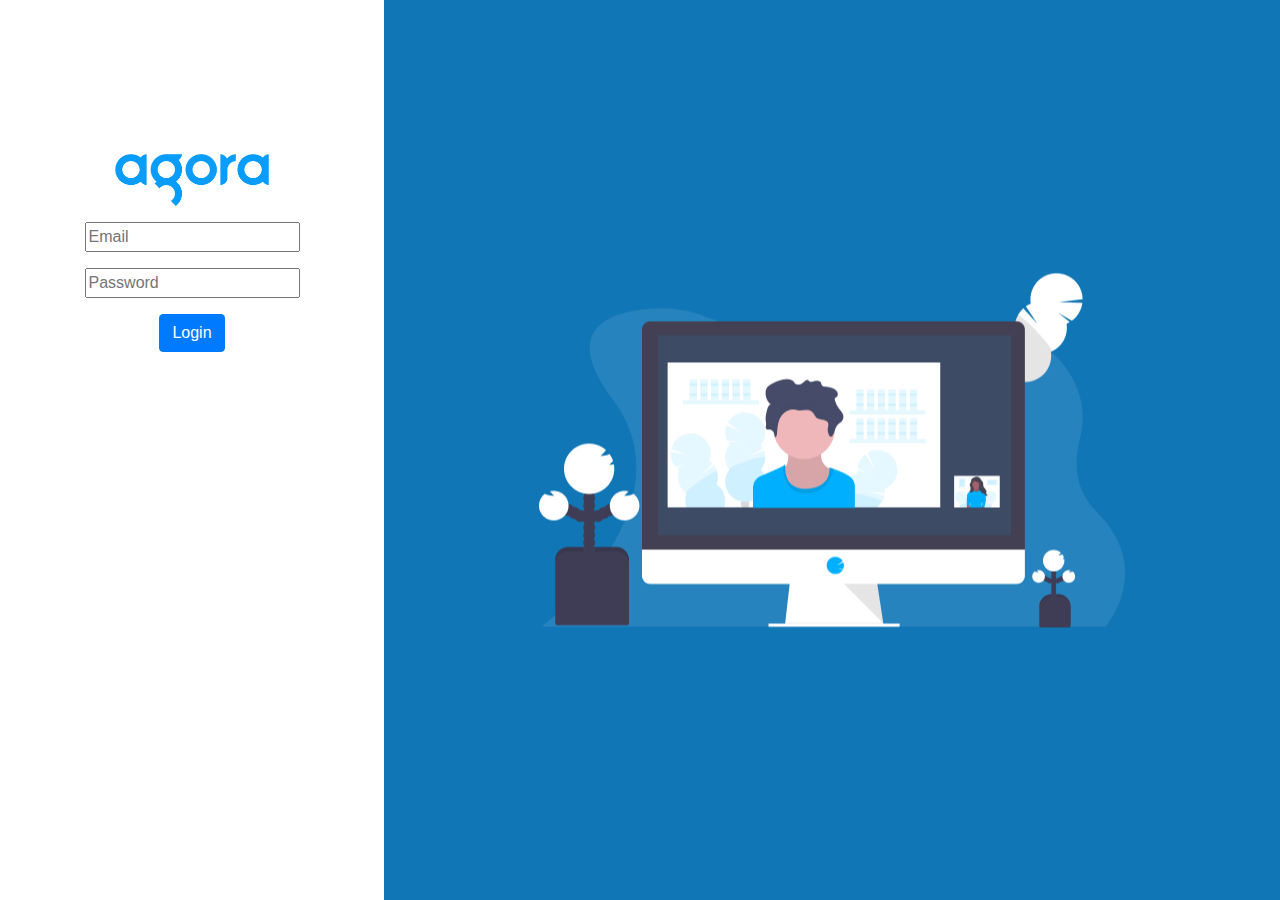
<file: Homework1/index.html>
<!DOCTYPE html>
<html lang="en">

<head>
    <meta charset="UTF-8">
    <meta http-equiv="X-UA-Compatible" content="IE=edge">
    <meta name="viewport" content="width=device-width, initial-scale=1.0">
    <title>Agora LogIn</title>
    <link rel="shortcut icon" href="favicon.ico">

    <!-- CSS and Fonts -->
    <link rel="stylesheet" href="https://stackpath.bootstrapcdn.com/bootstrap/4.3.1/css/bootstrap.min.css"
        integrity="sha384-ggOyR0iXCbMQv3Xipma34MD+dH/1fQ784/j6cY/iJTQUOhcWr7x9JvoRxT2MZw1T" crossorigin="anonymous">
    <link rel="stylesheet" href="./index.css" />
</head>

<body>
    <div class="split left">
        <div class="centered-h">
            <form>
                <div class="form-group">
                    <img src="./images/agora-logo-rbg-blue.png" width="40%" height="30%" alt="Blue Agora Logo">
                </div>
                <div class="form-group">
                    <input type="email" id="email" placeholder="Email" />
                </div>
                <div class="form-group">
                    <input type="password" id="password" placeholder="Password" />
                </div>
                <button type="submit" class="btn btn-primary" id="submitButton"> Login </button>
            </form>
        </div>
    </div>

    <div class="split right">
        <div class="centered-v-h">
            <div class="col" id="background-pic">
                <img src="./images/computer-image.png" alt="Blue Computer Image">
            </div>
        </div>
    </div>
    </div>

    <!-- Scripts -->
    <script src="https://code.jquery.com/jquery-3.3.1.slim.min.js"
        integrity="sha384-q8i/X+965DzO0rT7abK41JStQIAqVgRVzpbzo5smXKp4YfRvH+8abtTE1Pi6jizo" crossorigin="anonymous">
    </script>
    <script src="https://cdnjs.cloudflare.com/ajax/libs/popper.js/1.14.7/umd/popper.min.js"
        integrity="sha384-UO2eT0CpHqdSJQ6hJty5KVphtPhzWj9WO1clHTMGa3JDZwrnQq4sF86dIHNDz0W1" crossorigin="anonymous">
    </script>
    <script src="https://stackpath.bootstrapcdn.com/bootstrap/4.3.1/js/bootstrap.min.js"
        integrity="sha384-JjSmVgyd0p3pXB1rRibZUAYoIIy6OrQ6VrjIEaFf/nJGzIxFDsf4x0xIM+B07jRM" crossorigin="anonymous">
    </script>
    <script src="./index.js"></script>
</body>

</html>
</file>
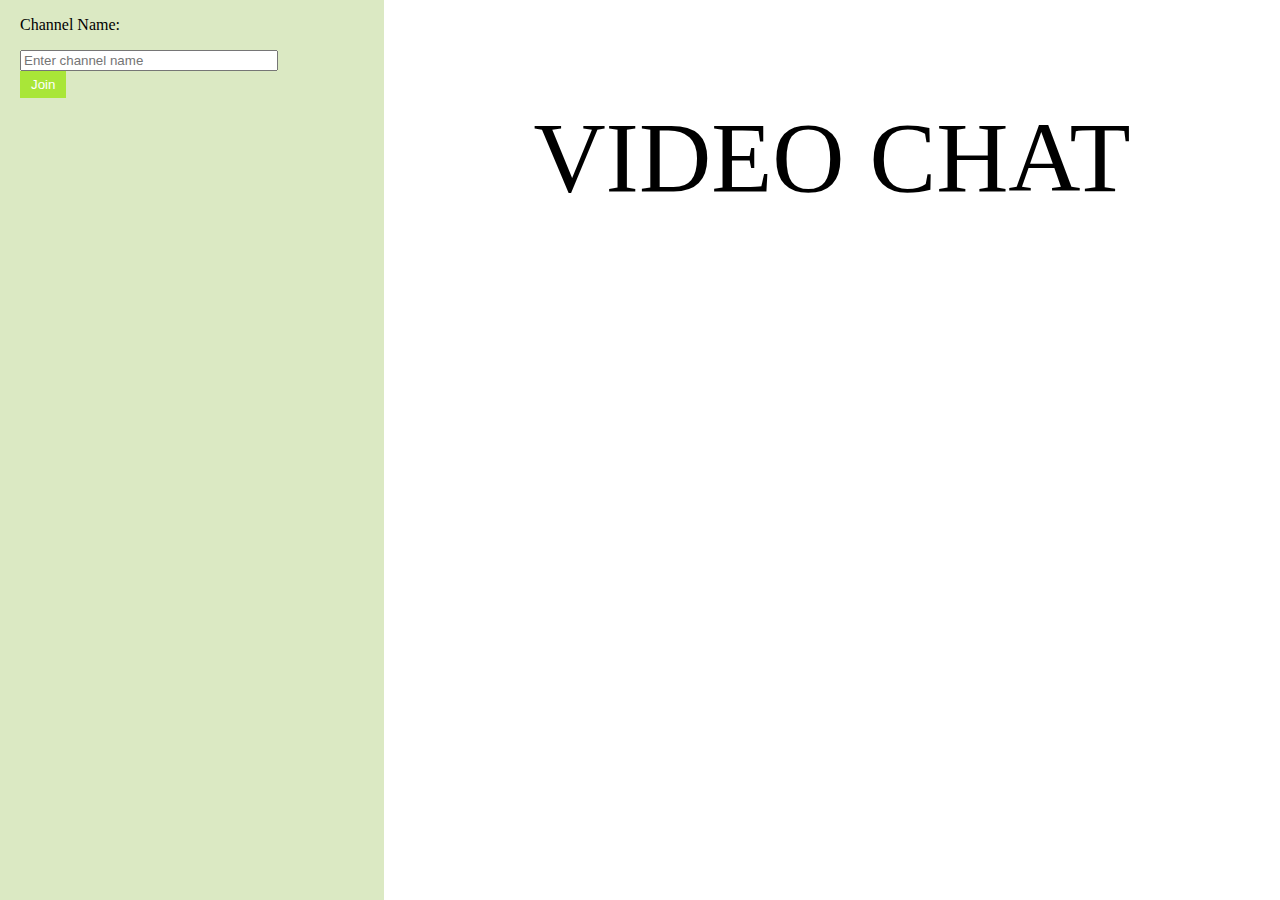
<file: Homework2/index.html>
<!DOCTYPE html>
<html lang="en">

<head>
    <meta charset="UTF-8">
    <meta http-equiv="X-UA-Compatible" content="IE=edge">
    <meta name="viewport" content="width=device-width, initial-scale=1.0">
    <title> Agora HW2</title>
    <link rel="shortcut icon" href="favicon.ico">

    <!-- CDNs, Font Awesome and CSS -->
    <link href="https://cdn.jsdelivr.net/npm/bootstrap@5.0.1/dist/css/bootstrap.min.css" rel="stylesheet"
        integrity="sha384-+0n0xVW2eSR5OomGNYDnhzAbDsOXxcvSN1TPprVMTNDbiYZCxYbOOl7+AMvyTG2x" crossorigin="anonymous">
    <link rel="stylesheet" href="https://use.fontawesome.com/releases/v5.7.0/css/all.css"
        integrity="sha384-lZN37f5QGtY3VHgisS14W3ExzMWZxybE1SJSEsQp9S+oqd12jhcu+A56Ebc1zFSJ" crossorigin="anonymous">
    <link rel="stylesheet" href="./index.css">
</head>

<body>
    <div class="left">
        <!-- Join form -->
        <form id="join-form" class="mt-3">
            <p>Channel Name:</p>
            <input id="channel" type="text" placeholder="Enter channel name" required class="form-control"
                style="width: 250px;">
            <!-- Buttons -->
            <div class="button-group mt-3">
                <button id="join" type="submit" class="btn btn-starbust">Join</button>
            </div>
        </form>
    </div>

    <!-- Videos -->
    <div class = "right">
        <p id="welcome">VIDEO CHAT</p>
         <!-- Local video -->
         <p id="local-player-name" class="player-name"></p>
         <div class="center-v-h">
            <div id="local-player" class="player"></div>
        </div>
        <!-- Remote streams 
        <div class="col">
            <div id="remote-playerlist"></div>
        </div> -->
    </div>

    <!-- Bottom Navbar -->
    <nav class="navbar fixed-bottom navbar-expand-sm navbar-light bg-green">
        <a href="#" class="navbar-brand margin-left">
            <img src="assets/logo.svg" height="35" alt="Starburst Videos">
        </a>
        <button id="mic-btn" type="button" class="btn btn-starbust margin-left" disabled>
            Mute Audio
        </button>
        <button id="video-btn" type="button" class="btn btn-starbust margin-left" disabled>
            Mute Video
        </button>
        <button id="leave" type="button" class="btn btn-starbust margin-left" disabled>
            Leave
        </button>
    </nav>

    <!-- Scripts -->
    <script src="https://code.jquery.com/jquery-3.6.0.min.js"
        integrity="sha256-/xUj+3OJU5yExlq6GSYGSHk7tPXikynS7ogEvDej/m4=" crossorigin="anonymous"></script>
    <script src="https://cdn.jsdelivr.net/npm/bootstrap@5.0.1/dist/js/bootstrap.bundle.min.js"
        integrity="sha384-gtEjrD/SeCtmISkJkNUaaKMoLD0//ElJ19smozuHV6z3Iehds+3Ulb9Bn9Plx0x4" crossorigin="anonymous">
    </script>
    <script src="https://download.agora.io/sdk/release/AgoraRTC_N.js"></script>
    <script src="./index.js"></script>
</body>

</html>
</file>
<file: Homework1/index.css>
html,
body {
    max-width: 100%;
    overflow-x: hidden;
    margin: 0;
    padding: 0;
}

.left {
    left: 0;
    background-color: white;
    position: absolute;
    top: 0;
    left: 0;
    width: 30vw;
    height: 100vh;
}

.right {
    right: 0;
    background-color: rgb(16, 118, 182);
    position: absolute;
    right: 0;
    top: 0;
    height: 100vh;
    width: 70vw;
}

.centered-h {
    margin: auto;
    text-align: center;
    padding-top: 40%;
}

.centered-v-h {
    position: absolute;
    top: 50%;
    left: 50%;
    transform: translate(-50%, -50%);
    text-align: center;
}

/* Change Input Block with CSS */
input:not(:valid) {
    background-color: tomato;
}
</file>
<file: Homework2/index.css>
html, body {
    overflow-x: hidden;
}

.bg-green {
    background-color: #a9e638;
}

.left {
    left: 0;
    background-color: #dbe9c3;
    position: absolute;
    padding-left: 20px;
    top: 0;
    left: 0;
    width: 30vw;
    height: 100vh;
}


.right {
    right: 0;
    background-color: rgb(255, 255, 255);
    position: absolute;
    right: 0;
    top: 0;
    height: 100vh;
    width: 70vw;
}

#welcome {
    font-size: 100px;
    text-align: center ;
}

.btn-starbust {
    border: 1px solid #a9e638;
    background-color: #a9e638;
    color: #ffffff;
    padding: 5px 10px;
}

.btn-starbust:disabled,
button[disabled]{
  border: 1px solid #999999;
  background-color: #cccccc;
  color: #050505;
}

.margin-left {
    margin-left: 10px;
}

.player {
    width: 480px;
    height: 320px;
}

.player-name {
    margin: 8px 0;
}

@media (max-width: 640px) {
    .player {
        width: 320px;
        height: 240px;
    }
}

.center-v-h {
    position: absolute;
    top: 50%;
    left: 50%;
    transform: translate(-50%, -50%);
    text-align: left;
}
</file>
